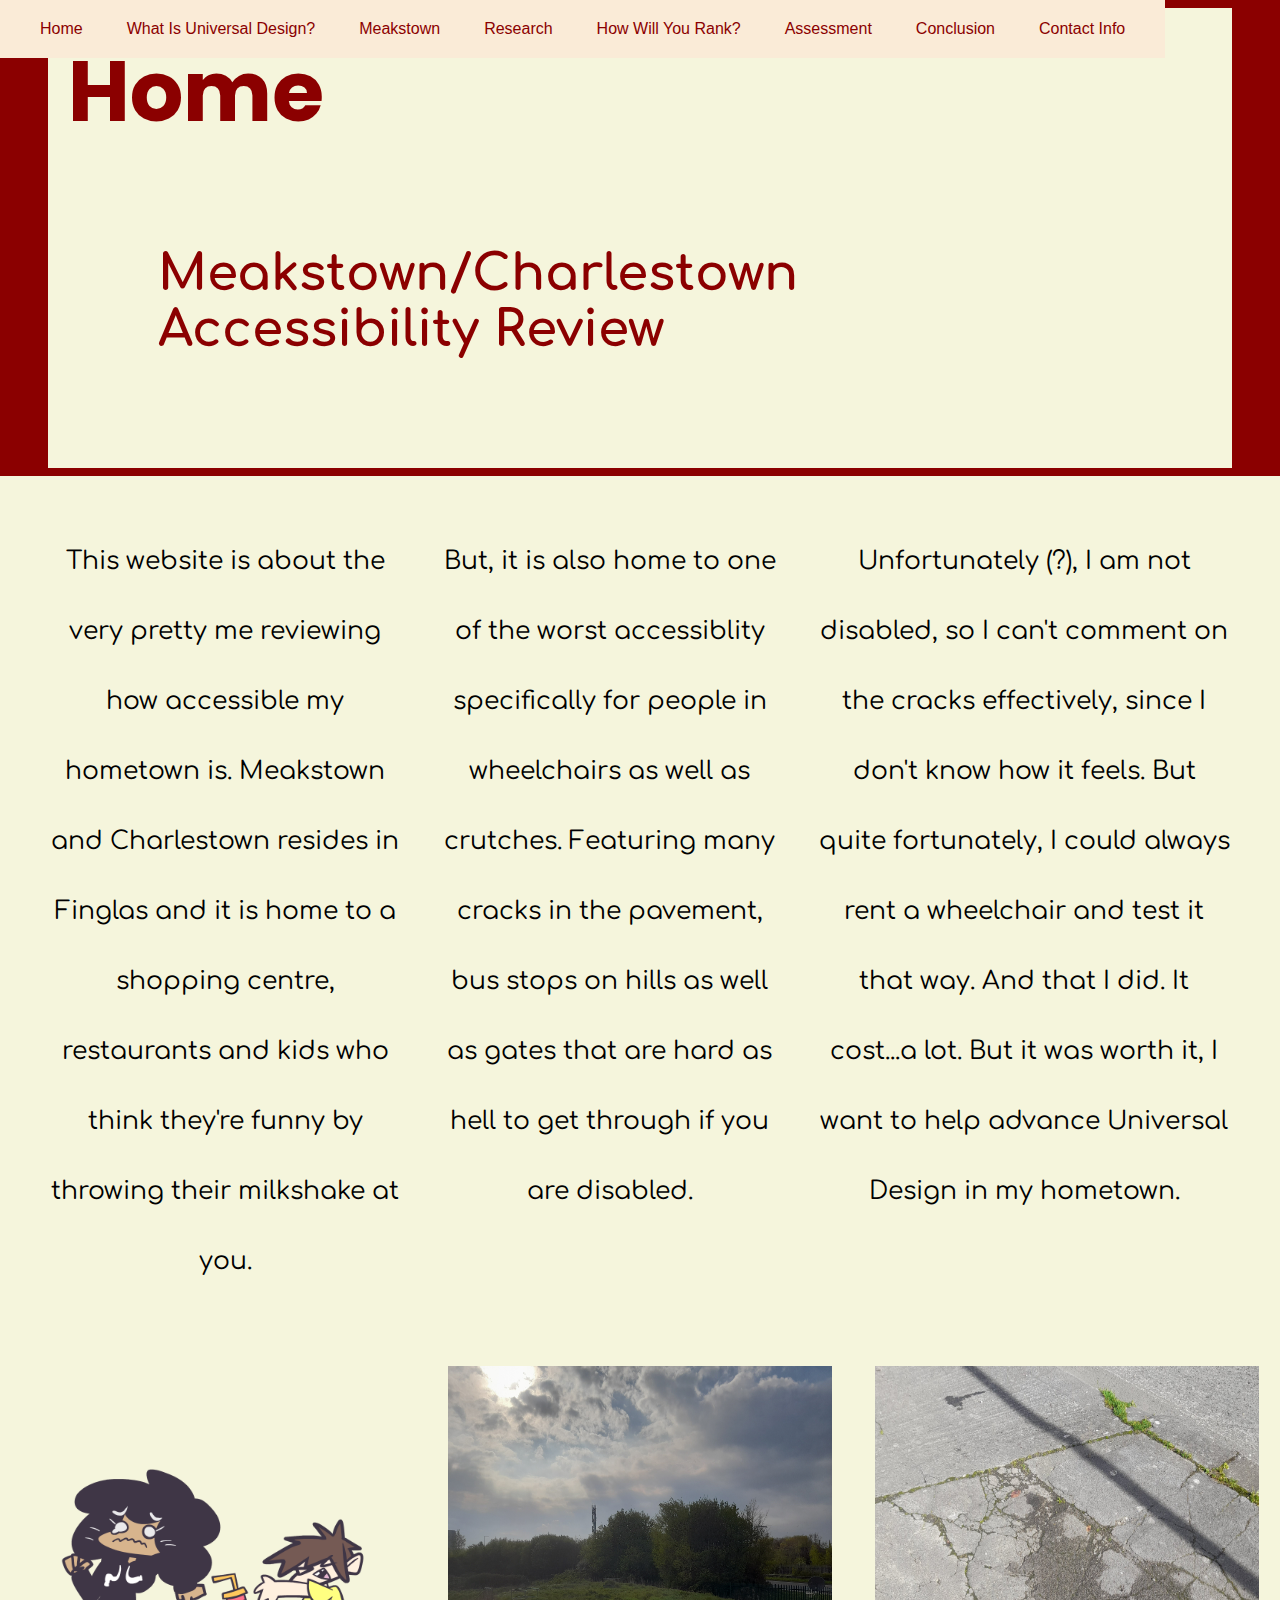
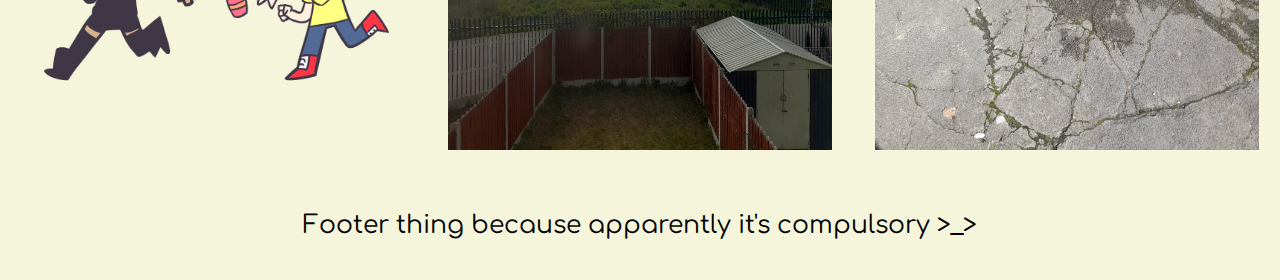
<file: coding/index.html>
<!DOCTYPE html>

<html lang="en">

    <head lang="en">
            <title>Meakstown/Charlestown Accessibility Review</title>
        
            <link rel="stylesheet" type="text/css" href= "css/layout.css">
            
            <meta charset="UTF-8">
            <meta name="description" content="Meakstown Accessiblity Review">
            <meta name="keywords" content="Meakstown, Accessiblity, Review">
            <meta name="author" content="Ammar Mohamed :3">
            <meta name="viewport" content="width=device-width, initial scale=1.0">
            
        </head>

        
        <body>
       
            <header>
            <ul>
                <li><a href="index.html">Home</a></li>
                <li><a href="what-is-uni-design.html">What Is Universal Design?</a></li>
                <li><a href="location.html">Meakstown</a></li>
                <li><a href="research.html">Research</a></li>
                <li><a href="how-assess-accessibility.html">How Will You Rank?</a></li>
                <li><a href="accessibility.html">Assessment</a></li>
                <li><a href="conclusion.html">Conclusion</a></li>
                <li><a href="contact-info.html">Contact Info</a></li>
            </ul>
            </header>
            
            <div class= "title">
            
            <h1>Home</h1>
            
            <h3>Meakstown/Charlestown Accessibility Review</h3>
            
            </div>
            
            <div class = "main">
            <p>This website is about the very pretty me reviewing how accessible my hometown is. Meakstown and Charlestown resides in Finglas and it is home to a shopping centre, restaurants and kids who think they're funny by throwing their milkshake at you.
                
                
            <p>But, it is also home to one of the worst accessiblity specifically for people in wheelchairs as well as crutches. Featuring many cracks in the pavement, bus stops on hills as well as gates that are hard as hell to get through if you are disabled. 
                
                
            <p>Unfortunately (?), I am not disabled, so I can't comment on the cracks effectively, since I don't know how it feels. But quite fortunately, I could always rent a wheelchair and test it that way. And that I did. It cost...a lot. But it was worth it, I want to help advance Universal Design in my hometown. </p>
                
                
            </div>
            
            <div class = "imgs">
                
            <img src ="images/me_running_away_from_milkshake.png" alt = "me running away from a kid who threw his milkshake">

            <img src ="images/20230421_174330.jpg" alt = "Meakstown Cell Tower">
                
            <img src ="images/20230322_134904.jpg" alt = "A gaping crack on a pathway">
                
                
            </div>
            
            <footer>Footer thing because apparently it's compulsory >_></footer>

            
        </body>

</html>
</file>
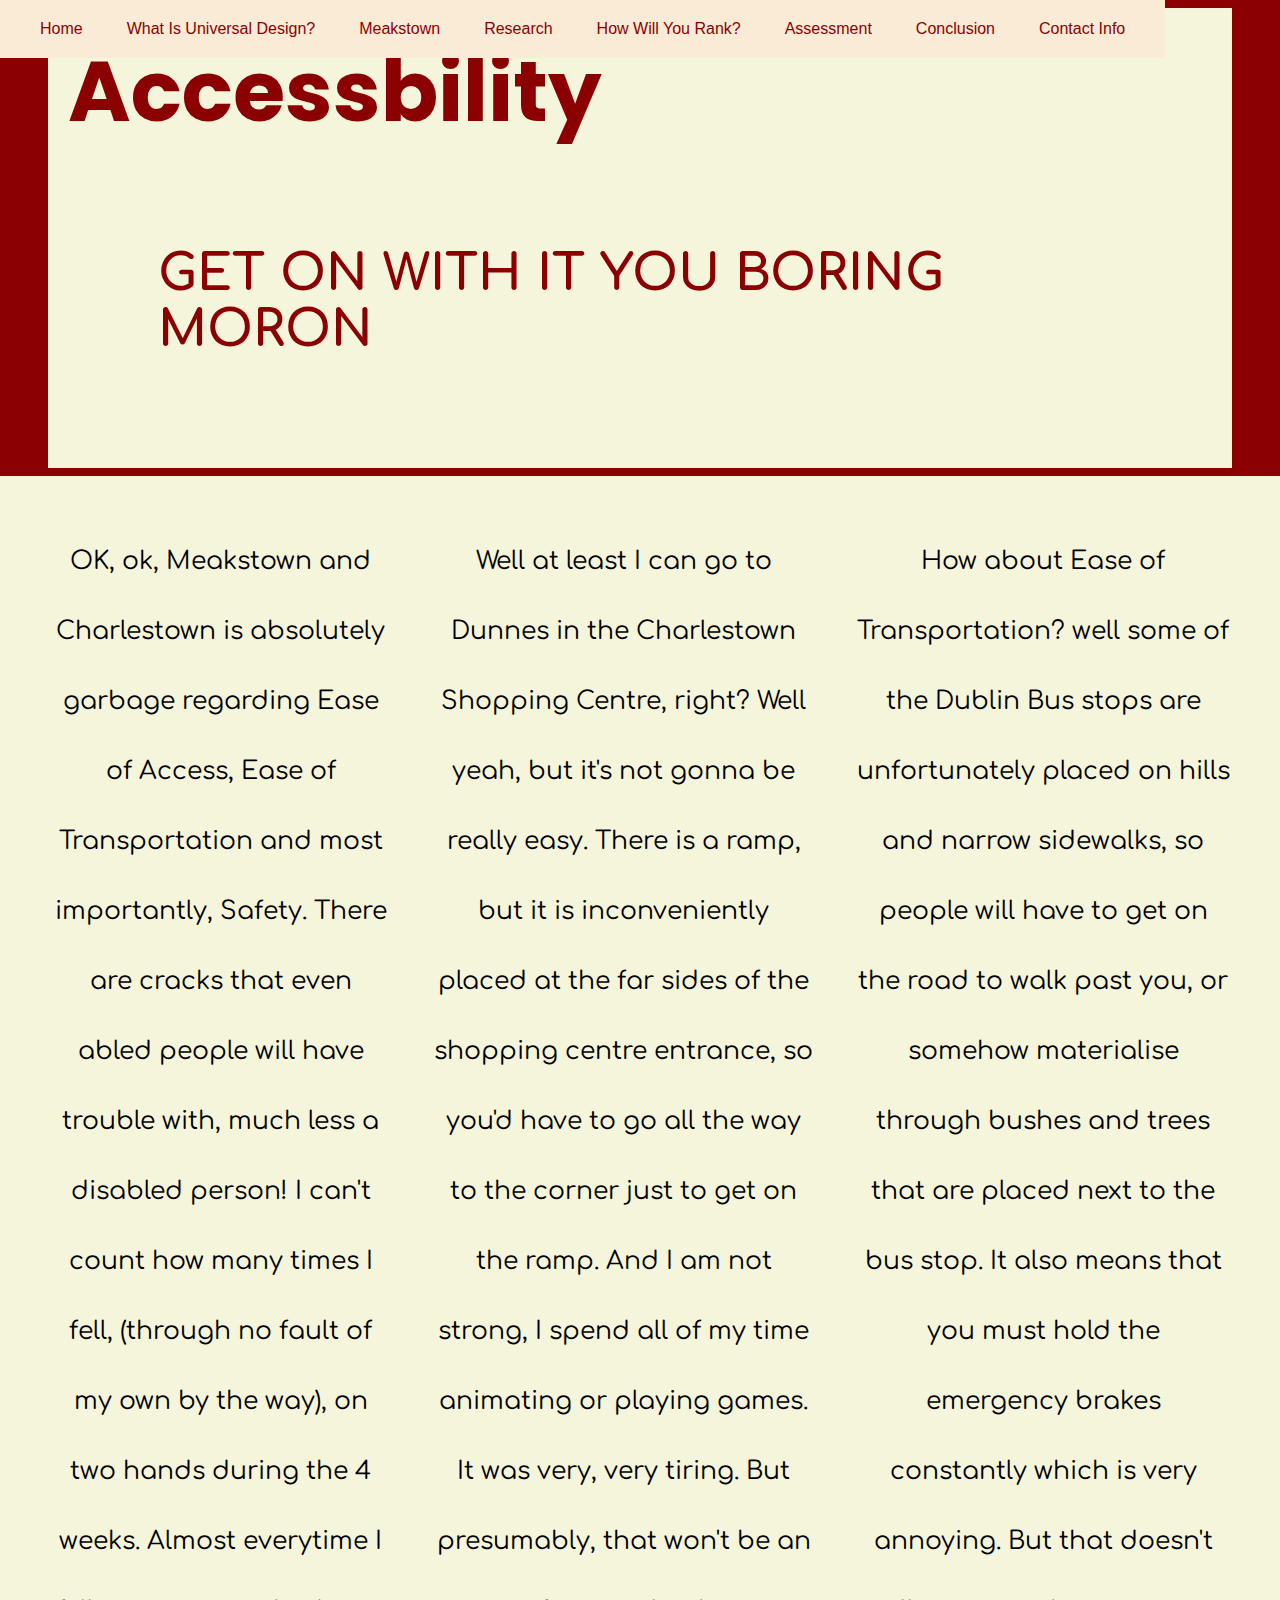
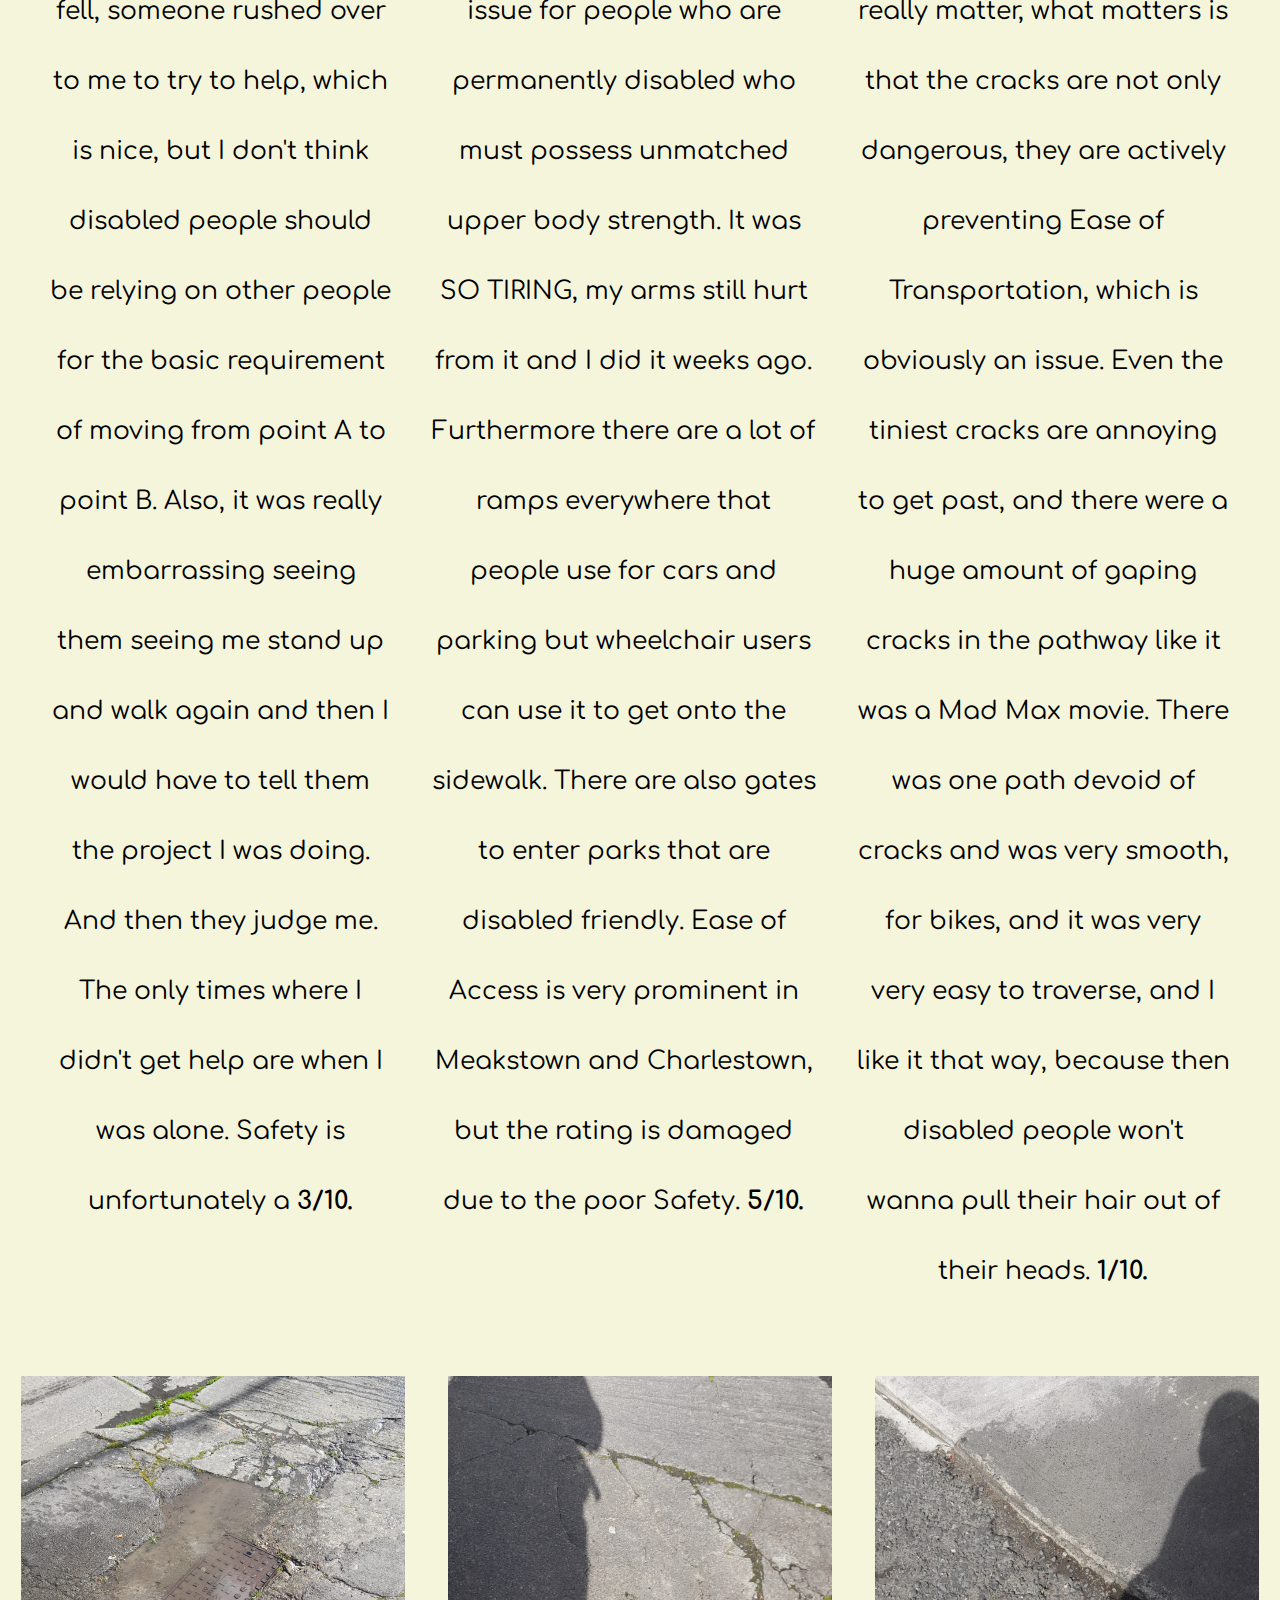
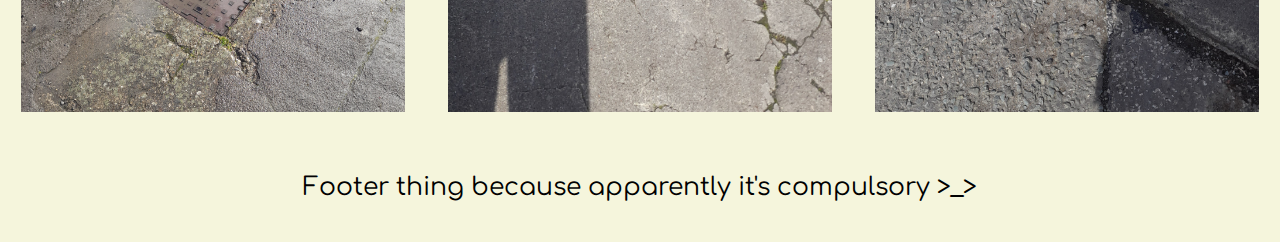
<file: coding/accessibility.html>
<!DOCTYPE html>

<html lang="en">

    <head lang="en">
            <title>Meakstown/Charlestown Accessibility Review</title>
        
            <link rel="stylesheet" type="text/css" href= "css/layout.css">
        
            <meta charset="UTF-8">
            <meta name="description" content="Meakstown Accessiblity Review">
            <meta name="keywords" content="Meakstown, Accessiblity, Review">
            <meta name="author" content="Ammar Mohamed :3">
            <meta name="viewport" content="width=device-width, initial scale=1.0">
            
        </head>

        
        <body>
            
            <header>
            <ul>
                <li><a href="index.html">Home</a></li>
                <li><a href="what-is-uni-design.html">What Is Universal Design?</a></li>
                <li><a href="location.html">Meakstown</a></li>
                <li><a href="research.html">Research</a></li>
                <li><a href="how-assess-accessibility.html">How Will You Rank?</a></li>
                <li><a href="accessibility.html">Assessment</a></li>
                <li><a href="conclusion.html">Conclusion</a></li>
                <li><a href="contact-info.html">Contact Info</a></li>
            </ul>
            </header>
            
            <div class="title">
                
            <h1>Accessbility</h1>
            
            <h3>GET ON WITH IT YOU BORING MORON</h3>
            
            </div>
            
            <div class = "main">
            
            <p>OK, ok, Meakstown and Charlestown is absolutely garbage regarding Ease of Access, Ease of Transportation and most importantly, Safety. There are cracks that even abled people will have trouble with, much less a disabled person! I can't count how many times I fell, (through no fault of my own by the way), on two hands during the 4 weeks. Almost everytime I fell, someone rushed over to me to try to help, which is nice, but I don't think disabled people should be relying on other people for the basic requirement of moving from point A to point B. Also, it was really embarrassing seeing them seeing me stand up and walk again and then I would have to tell them the project I was doing. And then they judge me. The only times where I didn't get help are when I was alone. Safety is unfortunately a <strong>3/10.</strong></p>
            
            
            <p>Well at least I can go to Dunnes in the Charlestown Shopping Centre, right? Well yeah, but it's not gonna be really easy. There is a ramp, but it is inconveniently placed at the far sides of the shopping centre entrance, so you'd have to go all the way to the corner just to get on the ramp. And I am not strong, I spend all of my time animating or playing games. It was very, very tiring. But presumably, that won't be an issue for people who are permanently disabled who must possess unmatched upper body strength. It was SO TIRING, my arms still hurt from it and I did it weeks ago. Furthermore there are a lot of ramps everywhere that people use for cars and parking but wheelchair users can use it to get onto the sidewalk. There are also gates to enter parks that are disabled friendly. Ease of Access is very prominent in Meakstown and Charlestown, but the rating is damaged due to the poor Safety. <strong>5/10.</strong></p>
            
            
            <p>How about Ease of Transportation? well some of the Dublin Bus stops are unfortunately placed on hills and narrow sidewalks, so people will have to get on the road to walk past you, or somehow materialise through bushes and trees that are placed next to the bus stop. It also means that you must hold the emergency brakes constantly which is very annoying. But that doesn't really matter, what matters is that the cracks are not only dangerous, they are actively preventing Ease of Transportation, which is obviously an issue. Even the tiniest cracks are annoying to get past, and there were a huge amount of gaping cracks in the pathway like it was a Mad Max movie. There was one path devoid of cracks and was very smooth, for bikes, and it was very very easy to traverse, and I like it that way, because then disabled people won't wanna pull their hair out of their heads. <strong>1/10.</strong></p>
            
        
            </div>
            
            <div class = "imgs">
                
            <img src ="images/20230322_134922.jpg" alt="crack on a pathway in Meakstown">
                
            <img src ="images/20230322_134907.jpg" alt="crack on a pathway in Meakstown">
                
            <img src ="images/20230322_141014.jpg" alt="hard-to-get-into gate">
                
                
            </div>
            
            <footer>Footer thing because apparently it's compulsory >_></footer>
                
        </body>

</html>
</file>
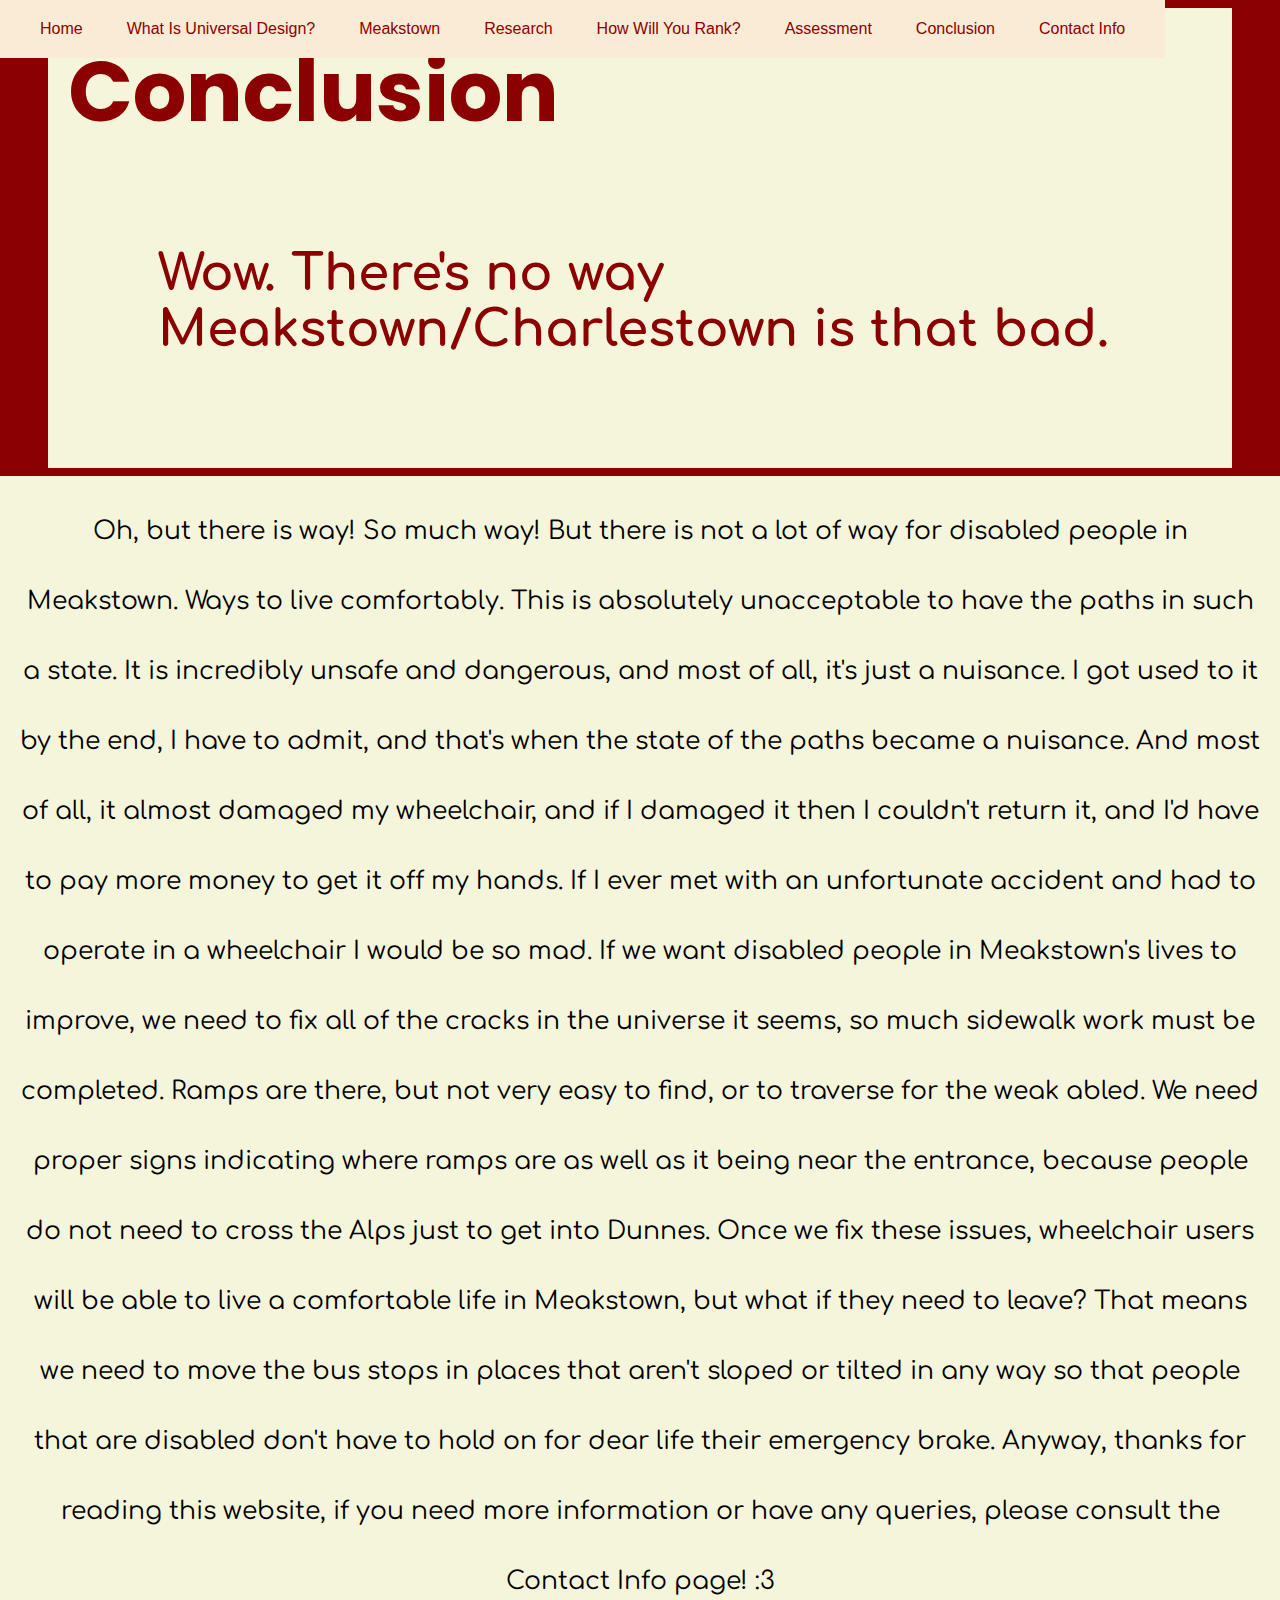
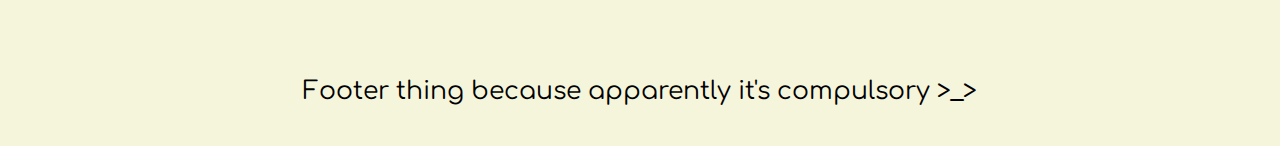
<file: coding/conclusion.html>
<!DOCTYPE html>

<html lang="en">

    <head lang="en">
            <title>Meakstown/Charlestown Accessibility Review</title>
        
            <link rel="stylesheet" type="text/css" href= "css/layout.css">
        
            <meta charset="UTF-8">
            <meta name="description" content="Meakstown Accessiblity Review">
            <meta name="keywords" content="Meakstown, Accessiblity, Review">
            <meta name="author" content="Ammar Mohamed :3">
            <meta name="viewport" content="width=device-width, initial scale=1.0">
            
        </head>

        
        <body>
        
            <header>
            <ul>
                <li><a href="index.html">Home</a></li>
                <li><a href="what-is-uni-design.html">What Is Universal Design?</a></li>
                <li><a href="location.html">Meakstown</a></li>
                <li><a href="research.html">Research</a></li>
                <li><a href="how-assess-accessibility.html">How Will You Rank?</a></li>
                <li><a href="accessibility.html">Assessment</a></li>
                <li><a href="conclusion.html">Conclusion</a></li>
                <li><a href="contact-info.html">Contact Info</a></li>
            </ul>
            </header>
            
            <div class= "title">
            
            <h1>Conclusion</h1>
            
            <h3>Wow. There's no way Meakstown/Charlestown is that bad.</h3>
            
            </div>
            
            <div class = "main2">
            
            <p>Oh, but there is way! So much way! But there is not a lot of way for disabled people in Meakstown. Ways to live comfortably. This is absolutely unacceptable to have the paths in such a state. It is incredibly unsafe and dangerous, and most of all, it's just a nuisance.
            I got used to it by the end, I have to admit, and that's when the state of the paths became a nuisance. And most of all, it almost damaged my wheelchair, and if I damaged it then I couldn't return it, and I'd have to pay more money to get it off my hands. If I ever met with an unfortunate accident and had to operate in a wheelchair I would be so mad.
            If we want disabled people in Meakstown's lives to improve, we need to fix all of the cracks in the universe it seems, so much sidewalk work must be completed. Ramps are there, but not very easy to find, or to traverse for the weak abled. We need proper signs indicating where ramps are as well as it being near the entrance, because people do not need to cross the Alps just to get into Dunnes.
            Once we fix these issues, wheelchair users will be able to live a comfortable life in Meakstown, but what if they need to leave? That means we need to move the bus stops in places that aren't sloped or tilted in any way so that people that are disabled don't have to hold on for dear life their emergency brake.
            Anyway, thanks for reading this website, if you need more information or have any queries, please consult the Contact Info page! :3</p>
                
            </div>
            
            <footer>Footer thing because apparently it's compulsory >_></footer>

        
        </body>

</html>
</file>
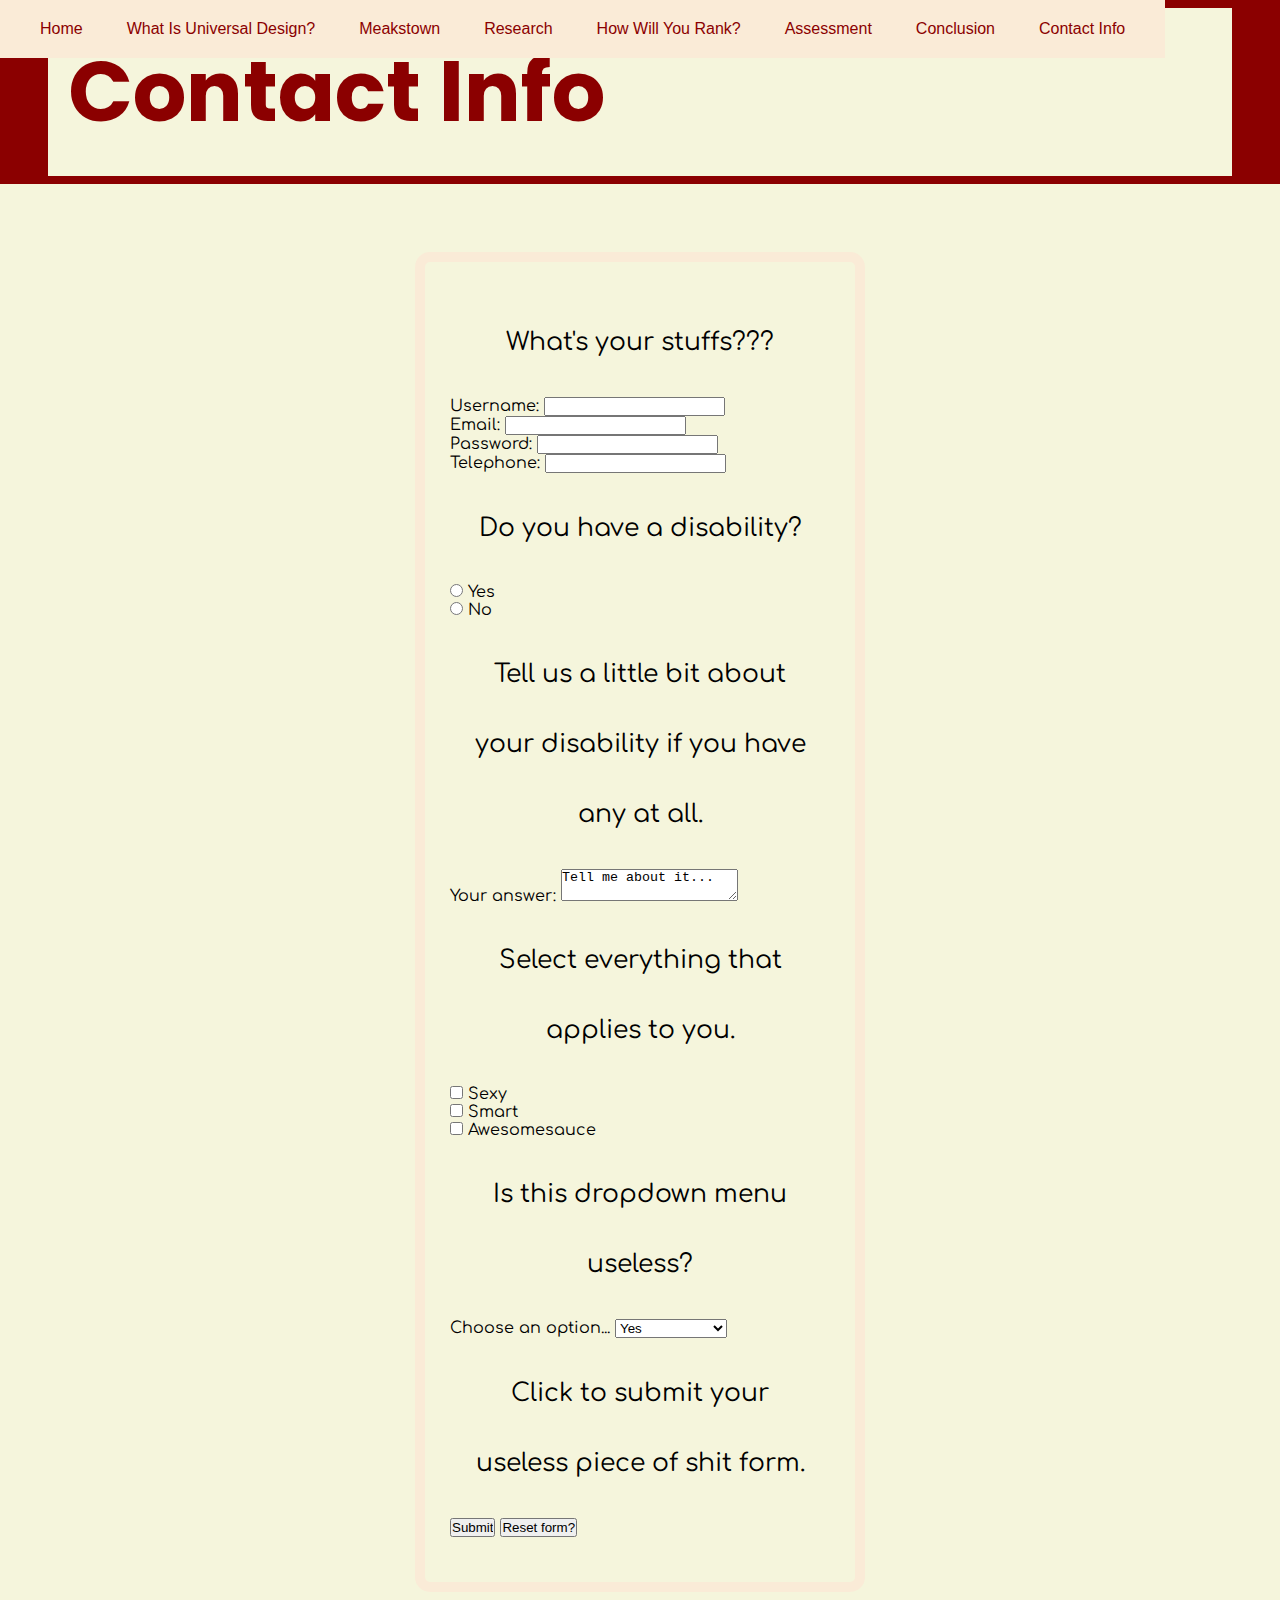
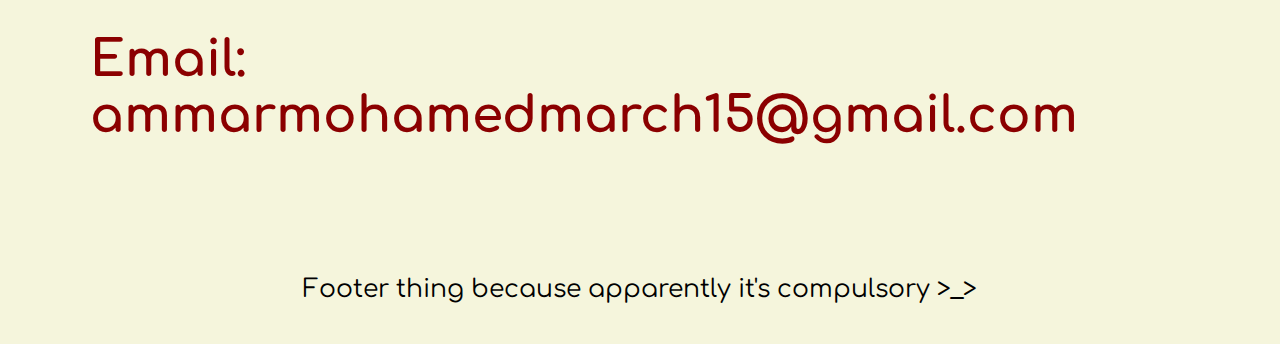
<file: coding/contact-info.html>
<!DOCTYPE html>

<html lang="en">

    <head lang="en">
            <title>Meakstown/Charlestown Accessibility Review</title>
        
            <link rel="stylesheet" type="text/css" href= "css/layout.css">
        
            <meta charset="UTF-8">
            <meta name="description" content="Meakstown Accessiblity Review">
            <meta name="keywords" content="Meakstown, Accessiblity, Review">
            <meta name="author" content="Ammar Mohamed :3">
            <meta name="viewport" content="width=device-width, initial scale=1.0">
            
        </head>

        
        <body>
            
            <header>
            <ul>
                <li><a href="index.html">Home</a></li>
                <li><a href="what-is-uni-design.html">What Is Universal Design?</a></li>
                <li><a href="location.html">Meakstown</a></li>
                <li><a href="research.html">Research</a></li>
                <li><a href="how-assess-accessibility.html">How Will You Rank?</a></li>
                <li><a href="accessibility.html">Assessment</a></li>
                <li><a href="conclusion.html">Conclusion</a></li>
                <li><a href="contact-info.html">Contact Info</a></li>
            </ul>
            </header>
            
            <div class= "title">
            
            <h1>Contact Info</h1>
                
            </div>
                
                <br>
                
                <form action="userdata.html" method="get">
                    
                    <fieldset>
                        
                
                <p>What's your stuffs???</p>
                    <label for="username">Username: </label>
                    <input type="text" name="firstname" id="username" required>
                            <br>
                        
                    <label for="email">Email: </label>
                    <input type="email" name="email" id="email" required>
                            <br>
                        
                    <label for="password">Password: </label>
                    <input type="password" name="password" id="password" required>
                            <br>
                        
                    <label for="tel">Telephone: </label>
                    <input type="tel" name="tel" id="tel" required>
                            <br>
                        
                    <p>Do you have a disability? </p>
                    <input type="radio" id="yes" name="disability" value="affirmative">
                    <label for="affirmative">Yes</label>
                            <br>
                        
                    <input type="radio" id="no" name="disability" value="negative">
                    <label for="negative">No</label>
                
                <p>Tell us a little bit about your disability if you have any at all. </p>
                    <label for="disability">Your answer:</label>
                    <textarea id="disability" name="disabilityinfo">Tell me about it...</textarea>
                            
                    <br>
                    
                    <p>Select everything that applies to you. </p>
                    <input type="checkbox" id="sexy" name="sexy?" value="sexy">
                    <label for="sexy">Sexy</label>
                    <br>
                        
                    <input type="checkbox" id="smart" name="smart?" value="smart">
                    <label for="smart">Smart</label>
                    <br>
                        
                    <input type="checkbox" id="awesomesauce" name="awesomesauce?" value="awesomesauce">
                    <label for="awesomesauce">Awesomesauce</label>
                    
                    <p>Is this dropdown menu useless? </p>
                    <label for="menu">Choose an option...</label>
                    <select name="menu" id="menu">
                        <option value="yes">Yes</option>
                        <option value="no">No</option>
                        <option value="maybe">Maybe :3</option>
                        <option value="getajobloser">Get a job loser.</option>
                    </select>
                    
                    <p>Click to submit your useless piece of shit form. </p>
                    <input type="submit" value="Submit">
                    <button type="reset">Reset form?</button>
                            
                    <!--vulgarity? Whats that?-->
                            
                        
                    </fieldset>
                    
                </form>
            
             <div class = "othermain">
        
                 <h3>Email: ammarmohamedmarch15@gmail.com</h3>
                
            </div>
            
            <footer>Footer thing because apparently it's compulsory >_></footer>
                            
        </body>

</html>
</file>
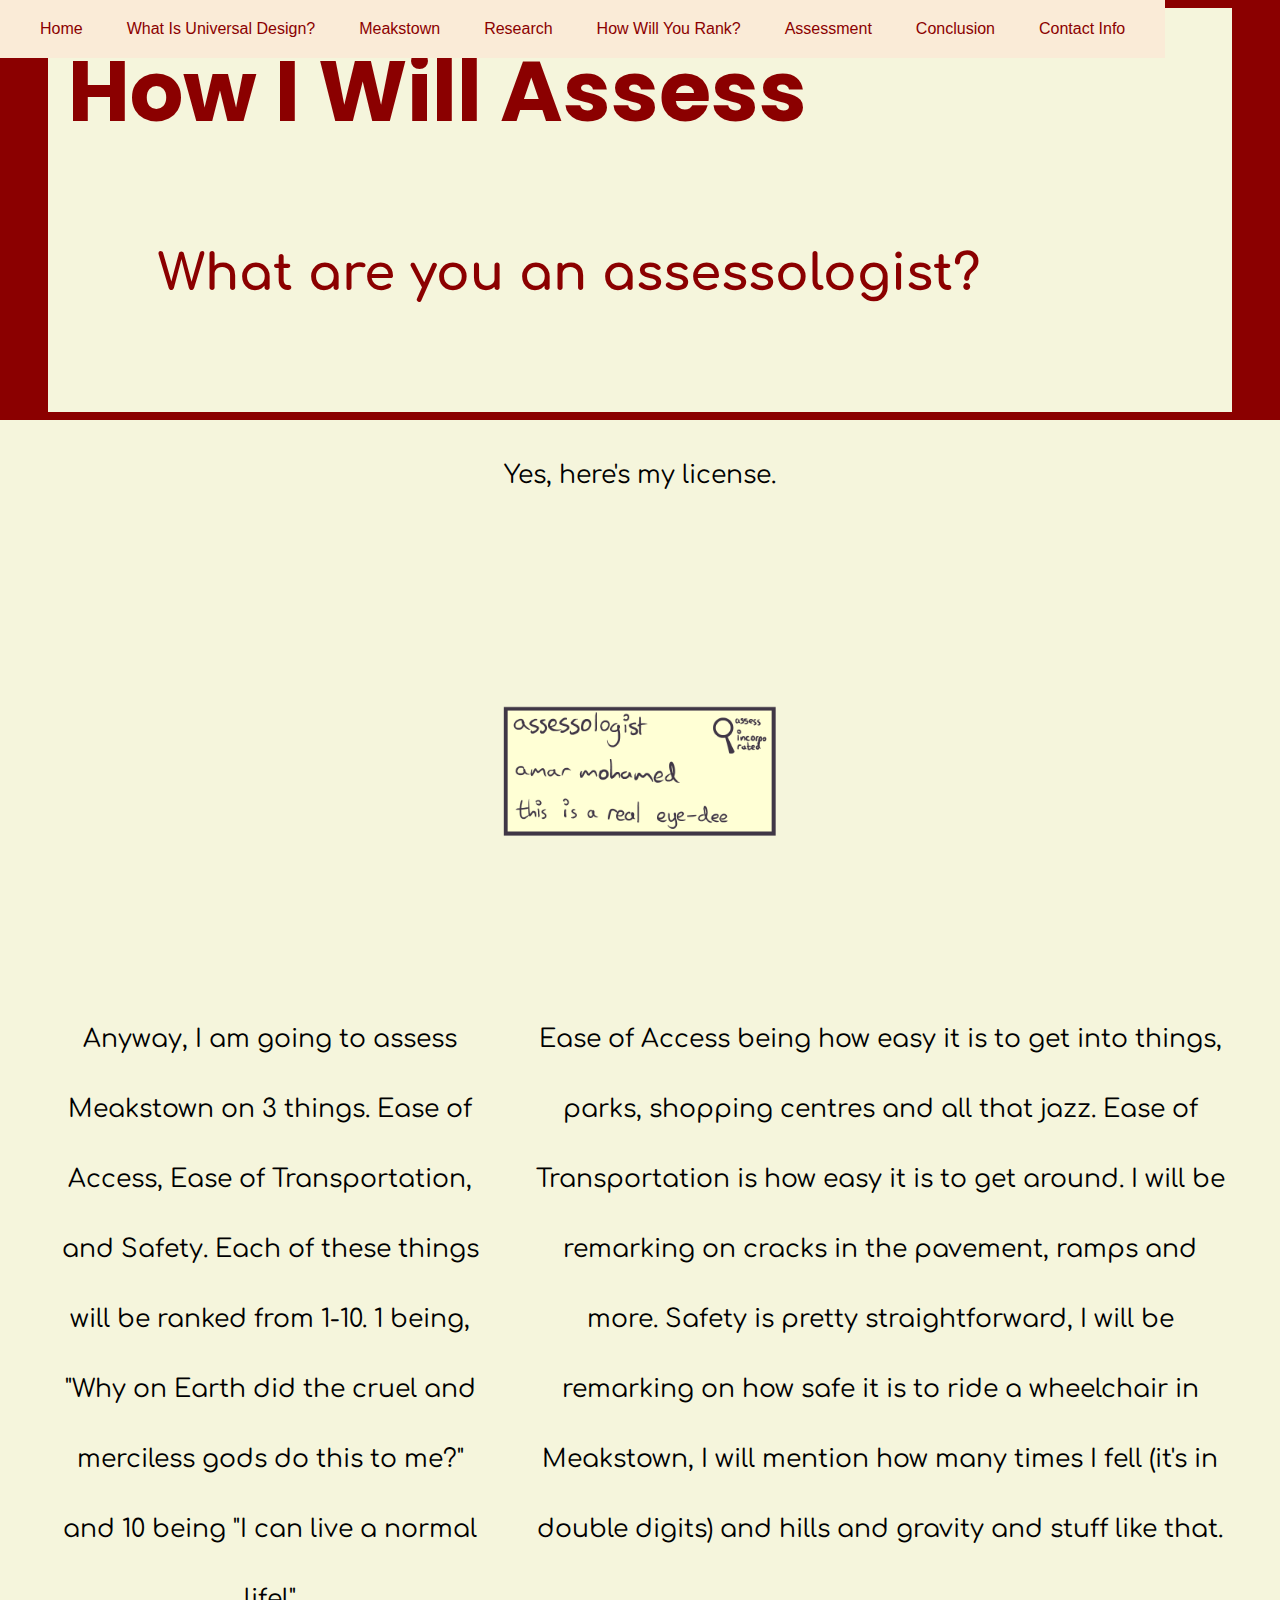
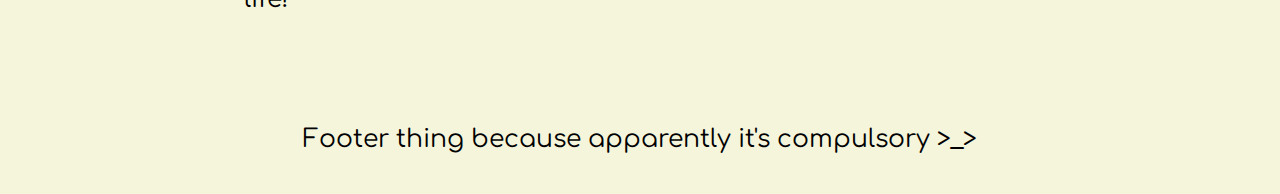
<file: coding/how-assess-accessibility.html>
<!DOCTYPE html>

<html lang="en">

    <head lang="en">
            <title>Meakstown/Charlestown Accessibility Review</title>
        
            <link rel="stylesheet" type="text/css" href= "css/layout.css">
        
            <meta charset="UTF-8">
            <meta name="description" content="Meakstown Accessiblity Review">
            <meta name="keywords" content="Meakstown, Accessiblity, Review">
            <meta name="author" content="Ammar Mohamed :3">
            <meta name="viewport" content="width=device-width, initial scale=1.0">
            
        </head>

        
        <body>
        
            <header>
            <ul>
                <li><a href="index.html">Home</a></li>
                <li><a href="what-is-uni-design.html">What Is Universal Design?</a></li>
                <li><a href="location.html">Meakstown</a></li>
                <li><a href="research.html">Research</a></li>
                <li><a href="how-assess-accessibility.html">How Will You Rank?</a></li>
                <li><a href="accessibility.html">Assessment</a></li>
                <li><a href="conclusion.html">Conclusion</a></li>
                <li><a href="contact-info.html">Contact Info</a></li>
            </ul>
            </header>
            
            <div class= "title">
                
            <h1>How I Will Assess</h1>
            
            <h3>What are you an assessologist?</h3>
            
            </div>
            
            <div class = "badjoke">
            
            <p>Yes, here's my license.</p>
            
            <img src="images/assessologist.png" alt="a very real license showcasing my professionalism">
                
            </div>
            
            <div class = "main">
            
            <p>Anyway, I am going to assess Meakstown on 3 things. Ease of Access, Ease of Transportation, and Safety. Each of these things will be ranked from 1-10. 1 being, "Why on Earth did the cruel and merciless gods do this to me?" and 10 being "I can live a normal life!" 
                
                
            <p>Ease of Access being how easy it is to get into things, parks, shopping centres and all that jazz. Ease of Transportation is how easy it is to get around. I will be remarking on cracks in the pavement, ramps and more. Safety is pretty straightforward, I will be remarking on how safe it is to ride a wheelchair in Meakstown, I will mention how many times I fell (it's in double digits) and hills and gravity and stuff like that.</p>
                
            </div>
        
            <footer>Footer thing because apparently it's compulsory >_></footer>
            
        </body>

</html>
</file>
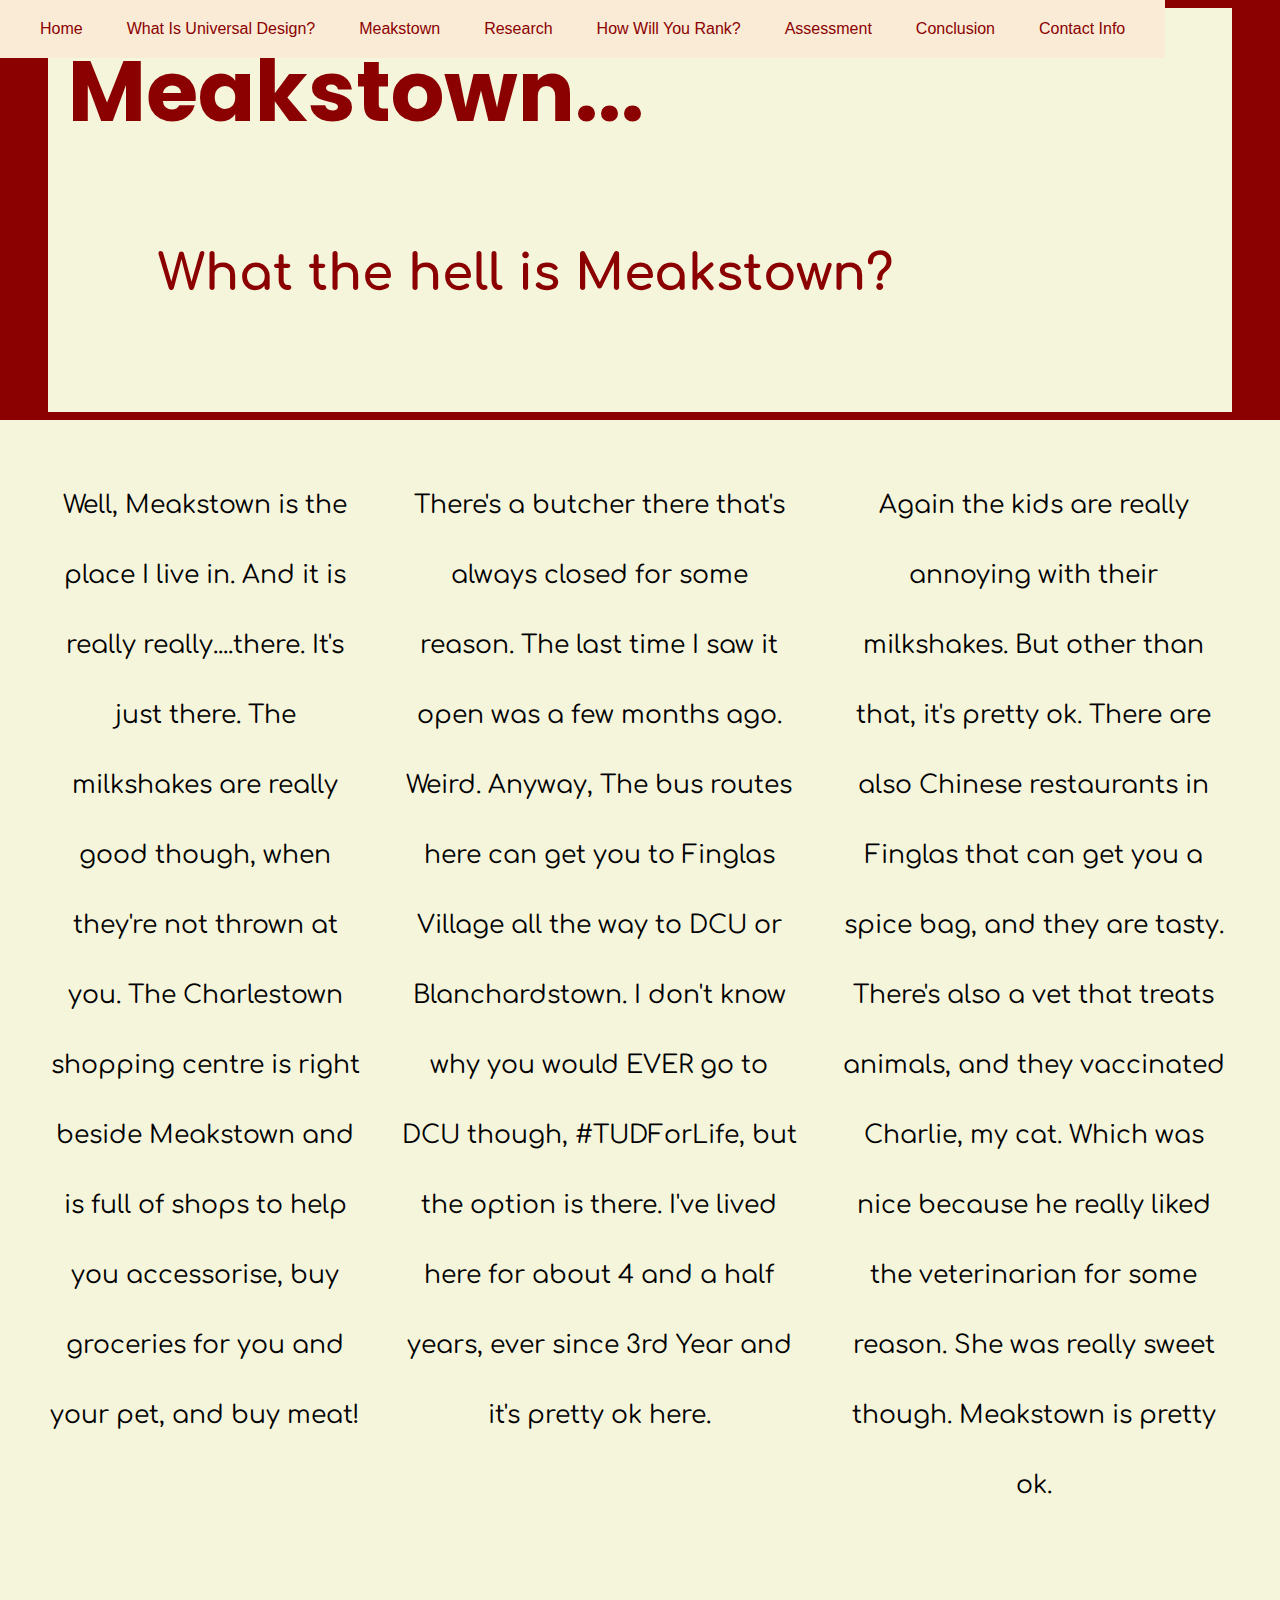
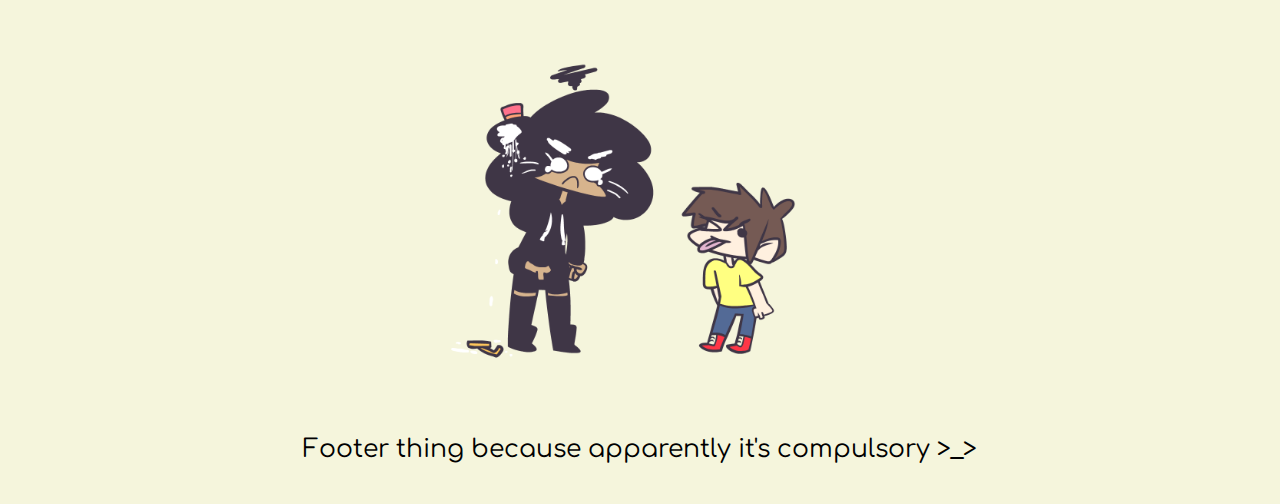
<file: coding/location.html>
<!DOCTYPE html>

<html lang="en">

    <head lang="en">
            <title>Meakstown/Charlestown Accessibility Review</title>
            
            <link rel="stylesheet" type="text/css" href= "css/layout.css">

            <meta charset="UTF-8">
            <meta name="description" content="Meakstown Accessiblity Review">
            <meta name="keywords" content="Meakstown, Accessiblity, Review">
            <meta name="author" content="Ammar Mohamed :3">
            <meta name="viewport" content="width=device-width, initial scale=1.0">
        
        </head>

        
        <body>
            
            <header>
            <ul>
                <li><a href="index.html">Home</a></li>
                <li><a href="what-is-uni-design.html">What Is Universal Design?</a></li>
                <li><a href="location.html">Meakstown</a></li>
                <li><a href="research.html">Research</a></li>
                <li><a href="how-assess-accessibility.html">How Will You Rank?</a></li>
                <li><a href="accessibility.html">Assessment</a></li>
                <li><a href="conclusion.html">Conclusion</a></li>
                <li><a href="contact-info.html">Contact Info</a></li>
            </ul>
            </header>
            
            <div class= "title">
            
            <h1>Meakstown...</h1>
            
            <h3>What the hell is Meakstown?</h3>
            
            </div>
            
            <div class = "main">
            
            <p>Well, Meakstown is the place I live in. And it is really really....there. It's just there. The milkshakes are really good though, when they're not thrown at you. The Charlestown shopping centre is right beside Meakstown and is full of shops to help you accessorise, buy groceries for you and your pet, and buy meat! 
                
                
            <p>There's a butcher there that's always closed for some reason. The last time I saw it open was a few months ago. Weird. Anyway, The bus routes here can get you to Finglas Village all the way to DCU or Blanchardstown. I don't know why you would EVER go to DCU though, #TUDForLife, but the option is there. I've lived here for about 4 and a half years, ever since 3rd Year and it's pretty ok here. 
                
                
            <p>Again the kids are really annoying with their milkshakes. But other than that, it's pretty ok. There are also Chinese restaurants in Finglas that can get you a spice bag, and they are tasty. There's also a vet that treats animals, and they vaccinated Charlie, my cat. Which was nice because he really liked the veterinarian for some reason. She was really sweet though. Meakstown is pretty ok.</p>
                
            </div>
            
            <div class = "imgs">
                
            <img src ="images/target_neutralized.png" alt = "me soaked with a milkshake as the kid sticks his tongue out to me">
                
            </div>
            
            <footer>Footer thing because apparently it's compulsory >_></footer>
        
        </body>

</html>
</file>
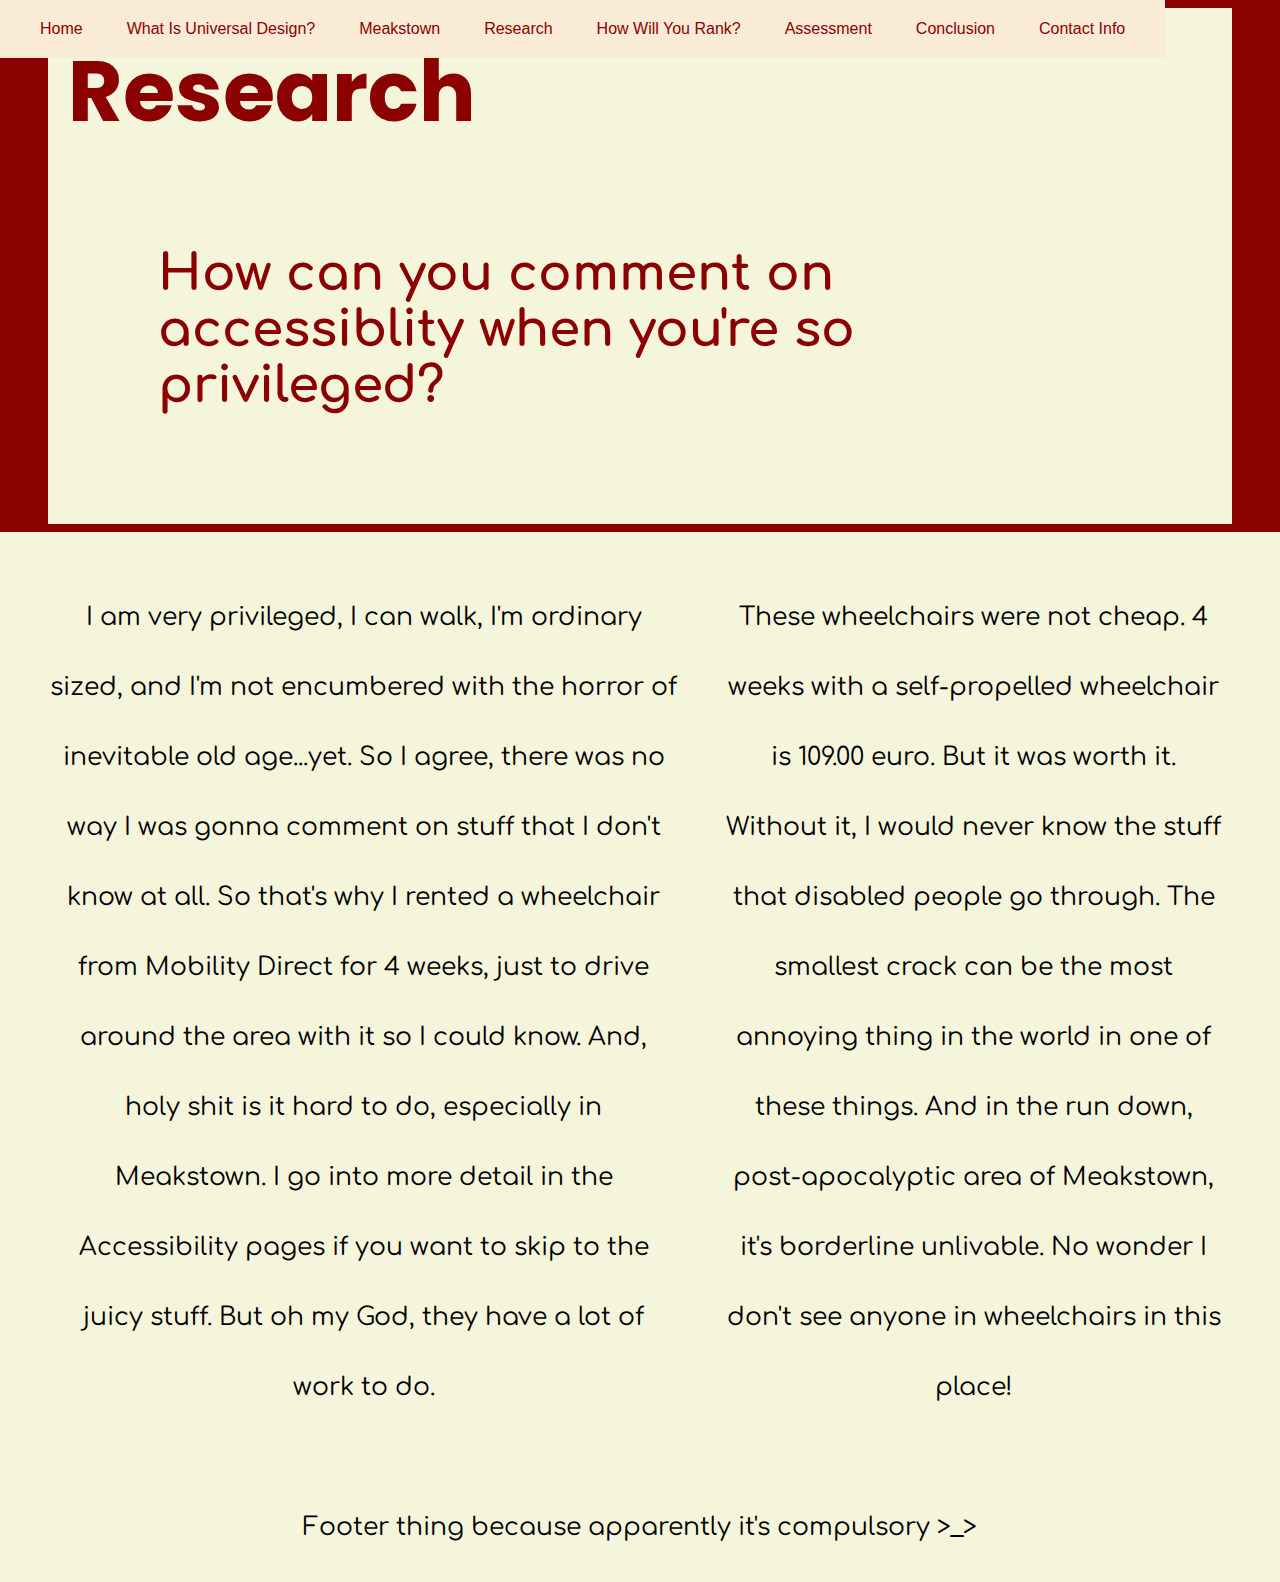
<file: coding/research.html>
<!DOCTYPE html>

<html lang="en">

    <head lang="en">
            <title>Meakstown/Charlestown Accessibility Review</title>
        
            <link rel="stylesheet" type="text/css" href= "css/layout.css">
            
            <meta charset="UTF-8">
            <meta name="description" content="Meakstown Accessiblity Review">
            <meta name="keywords" content="Meakstown, Accessiblity, Review">
            <meta name="author" content="Ammar Mohamed :3">
            <meta name="viewport" content="width=device-width, initial scale=1.0">
            

        </head>

        
        <body>
        
           <header>
            <ul>
                <li><a href="index.html">Home</a></li>
                <li><a href="what-is-uni-design.html">What Is Universal Design?</a></li>
                <li><a href="location.html">Meakstown</a></li>
                <li><a href="research.html">Research</a></li>
                <li><a href="how-assess-accessibility.html">How Will You Rank?</a></li>
                <li><a href="accessibility.html">Assessment</a></li>
                <li><a href="conclusion.html">Conclusion</a></li>
                <li><a href="contact-info.html">Contact Info</a></li>
            </ul>
            </header>
            
            <div class= "title">
            
            <h1>Research</h1>
            
            <h3>How can you comment on accessiblity when you're so privileged?</h3>
            
            </div>
            
            <div class = "main">
            
            <p>I am very privileged, I can walk, I'm ordinary sized, and I'm not encumbered with the horror of inevitable old age...yet. So I agree, there was no way I was gonna comment on stuff that I don't know at all. So that's why I rented a wheelchair from Mobility Direct for 4 weeks, just to drive around the area with it so I could know. And, holy shit is it hard to do, especially in Meakstown. I go into more detail in the Accessibility pages if you want to skip to the juicy stuff. But oh my God, they have a lot of work to do. 
            
            
            <p>These wheelchairs were not cheap. 4 weeks with a self-propelled wheelchair is 109.00 euro. But it was worth it. Without it, I would never know the stuff that disabled people go through. The smallest crack can be the most annoying thing in the world in one of these things. And in the run down, post-apocalyptic area of Meakstown, it's borderline unlivable. No wonder I don't see anyone in wheelchairs in this place!</p>
                
            </div>
        
            <footer>Footer thing because apparently it's compulsory >_></footer>
            
        </body>

</html>
</file>
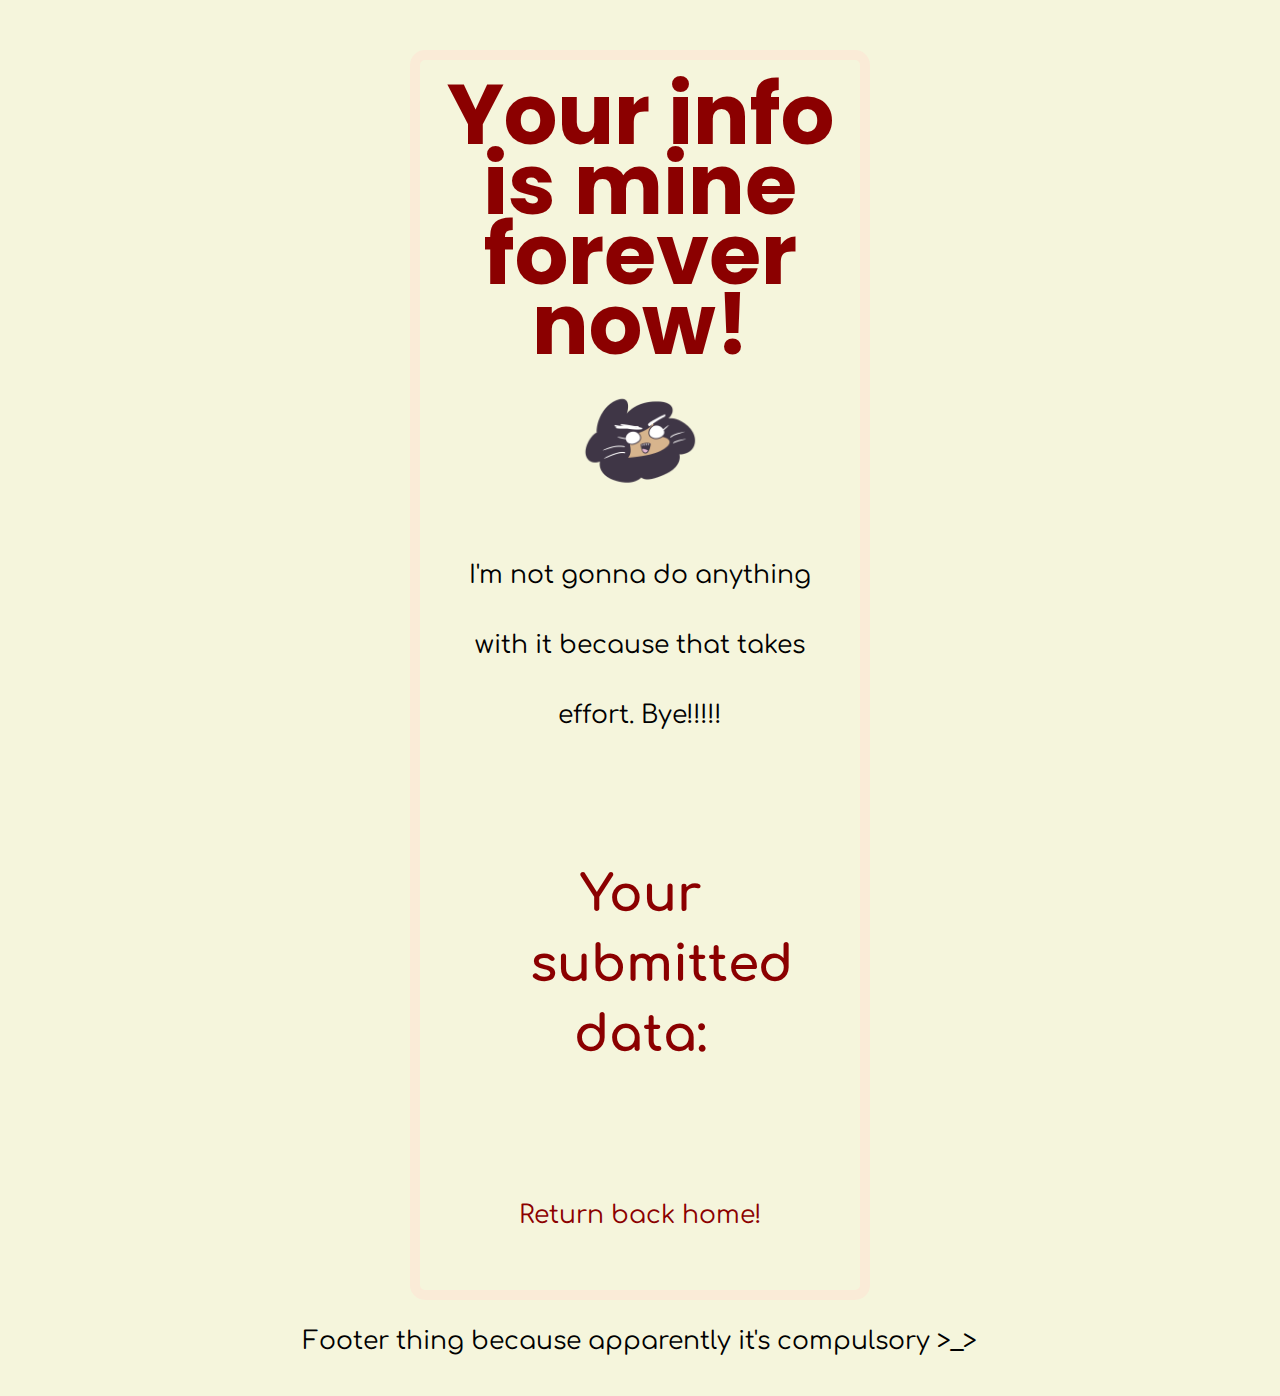
<file: coding/userdata.html>
<!DOCTYPE html>

<html lang="en">
    
    <head lang="en">

    
        <link rel="stylesheet" type="text/css" href= "css/layout.css">

        <meta charset="UTF-8">
    
        <title>Form results - Submitted shit data</title>

    
    </head>
    
    <body>
    
        <div class="results">
        <h1>Your info is mine forever now!</h1>
            
            <img src ="images/heheheeheheh.png" alt="me laughing because ur info is mine now but im too lazy to do anything with it">
            
            <p>I'm not gonna do anything with it because that takes effort. Bye!!!!!</p>
            
            <h3>Your submitted data:</h3>
            
            <div id="userdata"></div>
            
            <p> <a href="index.html">Return back home!</a></p>
            
        </div>
                
        <script>
       
            const dataList = document.getElementById("userdata")
            new URLSearchParams(window.location.search).forEach((value, name) => {
                dataList.append(`${name}: ${value}`)
                dataList.append(document.createElement('br'))
            }) 
   
        </script> 
        
        <br>
            
        <br>
        <footer>Footer thing because apparently it's compulsory >_></footer>
        
    </body>
    
</html>
</file>
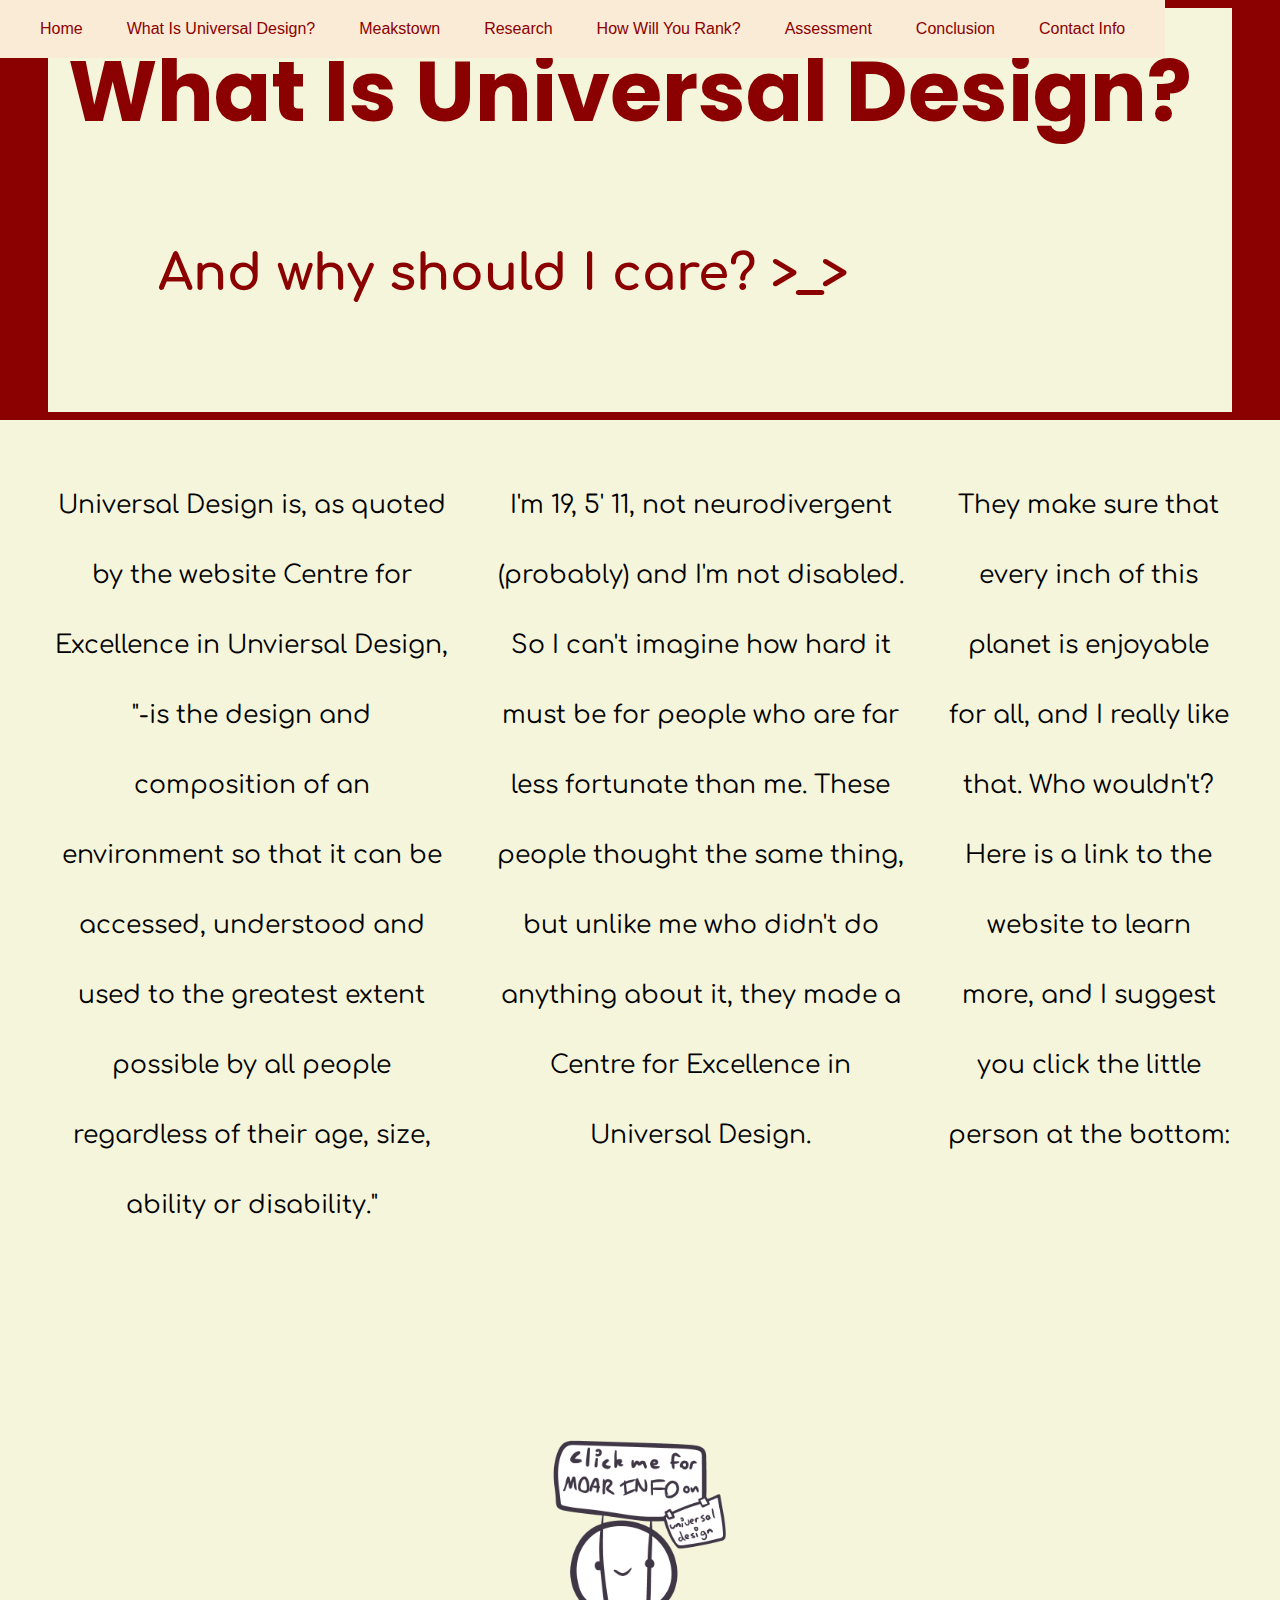
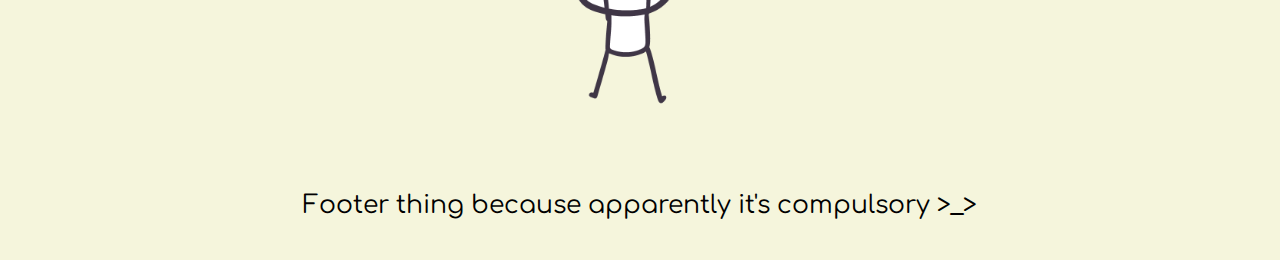
<file: coding/what-is-uni-design.html>
<!DOCTYPE html>

<html lang="en">

    <head lang="en">
            <title>Meakstown/Charlestown Accessibility Review</title>
        
            <link rel="stylesheet" type="text/css" href= "css/layout.css">
            
            <meta charset="UTF-8">
            <meta name="description" content="Meakstown Accessiblity Review">
            <meta name="keywords" content="Meakstown, Accessiblity, Review">
            <meta name="author" content="Ammar Mohamed :3">
            <meta name="viewport" content="width=device-width, initial scale=1.0">
            

        </head>

        
        <body>
        
            <header>
            <ul>
                <li><a href="index.html">Home</a></li>
                <li><a href="what-is-uni-design.html">What Is Universal Design?</a></li>
                <li><a href="location.html">Meakstown</a></li>
                <li><a href="research.html">Research</a></li>
                <li><a href="how-assess-accessibility.html">How Will You Rank?</a></li>
                <li><a href="accessibility.html">Assessment</a></li>
                <li><a href="conclusion.html">Conclusion</a></li>
                <li><a href="contact-info.html">Contact Info</a></li>
            </ul>
            </header>
            
            <div class= "title">
            
            <h1>What Is Universal Design?</h1>
            
            <h3>And why should I care? >_></h3>
            
            </div>
            
            <div class = "main">
            
            <p>Universal Design is, as quoted by the website Centre for Excellence in Unviersal Design, "-is the design and composition of an environment so that it can be accessed, understood and used to the greatest extent possible by all people regardless of their age, size, ability or disability."</p>
                
                
            <p>I'm 19, 5' 11, not neurodivergent (probably) and I'm not disabled. So I can't imagine how hard it must be for people who are far less fortunate than me. These people thought the same thing, but unlike me who didn't do anything about it, they made a Centre for Excellence in Universal Design.</p>
                
            <p>They make sure that every inch of this planet is enjoyable for all, and I really like that. Who wouldn't? Here is a link to the website to learn more, and I suggest you click the little person at the bottom:</p>
                
            </div>
            
            <div class = "lilboi">
            
            <a href=https://universaldesign.ie><img src ="images/lil_boi.png" alt = "a little person holding a sign labelled click me for more info on universal design"></a>
            
            </div>
        
            <footer>Footer thing because apparently it's compulsory >_></footer>
            
        </body>

</html>
</file>
<file: coding/css/layout.css>
@import url('https://fonts.googleapis.com/css2?family=Poppins:wght@600&family=Source+Code+Pro:wght@600&display=swap');
@import url('https://fonts.googleapis.com/css2?family=Comfortaa&display=swap');


* {
    margin: 0;
    padding: 0;
}

.title {
    padding: 20px;
    border-style: solid;
    border-color: darkred;
    border-top-width: 8px;
    border-right-width: 3em;
    border-bottom-width: 8px;
    border-left-width: 3em; 
}

.main {
    display: flex;
    padding: 30px;
}

.main2 {
    display: flex;
    padding: 0px;
    font-size: 10px;
}

p, .main2 {
    font-size: 30px;
}

.lilboi {
    display: block;
    margin: 0 auto;
}

.badjoke {
    display: block;
    margin: 0 auto;
}

img, .badjoke {
    display: block;
    margin: 0 auto;
    padding: 0;
}

h1 {
    font-family: "Poppins", sans-serif;
    color: darkred;
    font-size: 85px;
}

h3 {
    font-family: "Comfortaa", sans-serif;
    color: darkred;
    font-size: 50px;
    padding: 90px;
}

p {
    font-family: "Comfortaa", sans-serif;
    color: black;
    font-size: 25px;
    line-height: 40px;
    text-align: center;
    padding: 20px;
}

a {
 text-decoration:none;
 color: darkred;
 padding: 20px;
}

a:hover {
 background-color:#ffffff;
 color: #000000;
}

li {
 font-family: sans-serif;
 display: inline;
}

ul {
 list-style-type: none;
 margin: 0 auto;
 padding: 20px;
}

header {
    display:flex;
    height:auto;
    background-color: antiquewhite;
    position: fixed;
    margin: 0 auto;
}

body {
    background-color: beige;
}

.imgs {
    display: flex;
}

img {
    width: 30%;
    padding: 20px;
}

/*WOW IS THIS THE FORM HOLY HECK ITS SO INTUITIVE (A+ pls)*/

form, .results {
    position: relative;
    top: 50px;
    width: 400px;
    margin: auto;
    border: 10px solid antiquewhite;
    border-radius: 15px;
    padding: 15px;
    font-family: Comfortaa, sans-serif;
    background: beige;
}

fieldset {
    background-color: beige;
    border: none;
    border-radius: 10px;
    padding: 10px;
    margin-bottom: 20px;
}

legend {
    font-size: 15px;
    color: darkred;
    background-color: antiquewhite;
    padding: 2px 4px;
    border: 1px dotted beige;
    border-radius: 5px;
}

p, .results{
    font-family: "Comfortaa", sans-serif;
    color: black;
    font-size: 25px;
    line-height: 70px;
    text-align: center;
    padding: 20px;
}

footer {
    font-family: "Comfortaa", sans-serif;
    color: black;
    font-size: 25px;
    line-height: 70px;
    text-align: center;
    padding: 20px;
}
</file>
